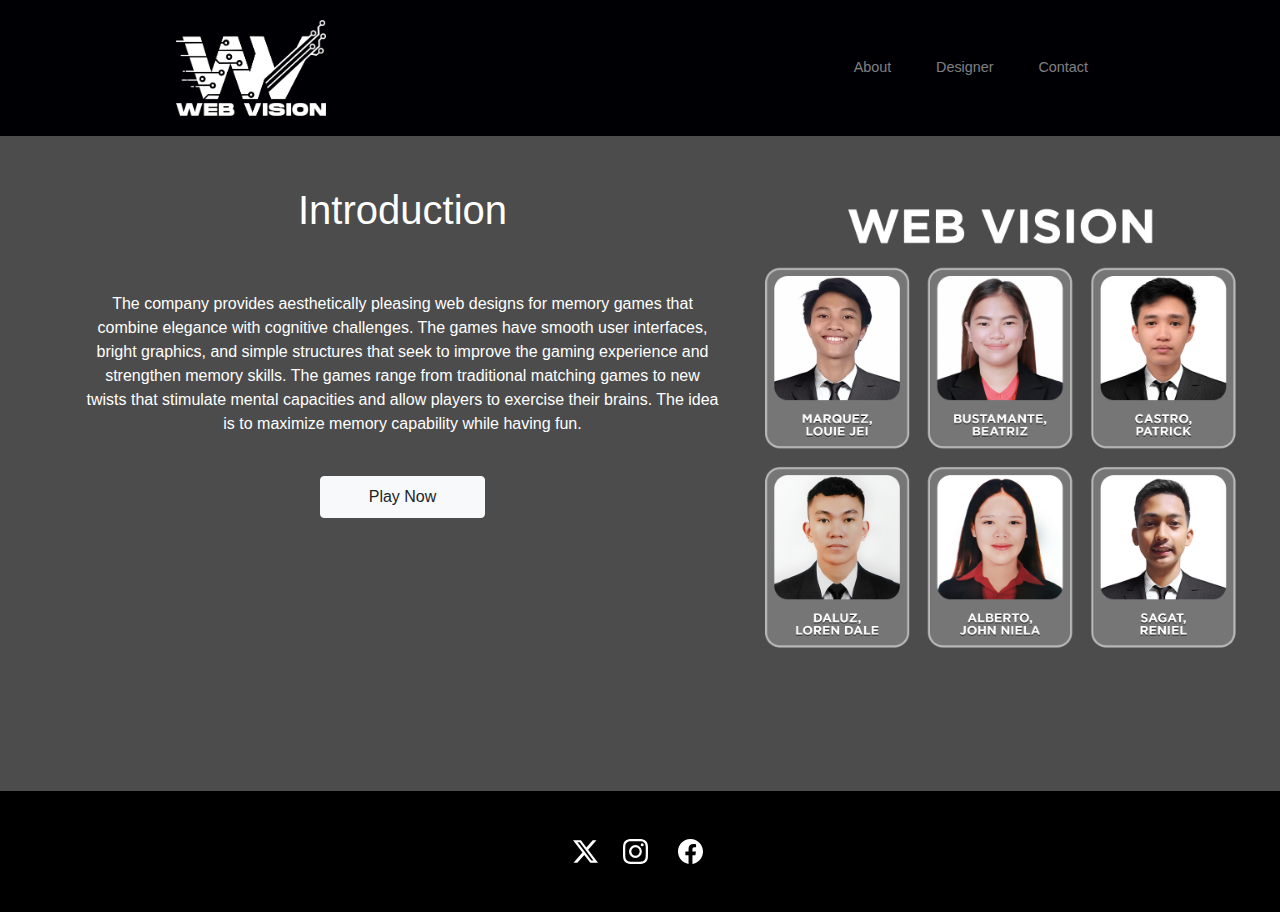
<file: index.html>
<!DOCTYPE html>
<html lang="en">

<head>
    <meta charset="UTF-8">
    <meta name="viewport" content="width=device-width, initial-scale=1.0">
    <meta http-equiv="X-UA-Compatible" content="ie=edge">
    <title>Web</title>
    <link rel="stylesheet" href="https://cdn.jsdelivr.net/npm/bootstrap@4.3.1/dist/css/bootstrap.min.css" integrity="sha384-ggOyR0iXCbMQv3Xipma34MD+dH/1fQ784/j6cY/iJTQUOhcWr7x9JvoRxT2MZw1T" crossorigin="anonymous">
    <link rel="stylesheet" href="css/style.css">


</head>

<body>

  <header>
    <div class="container-fluid p-0">
        <nav class="navbar navbar-expand-lg navbar-dark bg-black">
            <a class="navbar-brand" href="index.html">
                <img src="images/WEB-VISION.svg" width="150" height="110" alt="Web Vision Logo">
            </a>
            <button class="navbar-toggler" type="button" data-toggle="collapse" data-target="#navbarNav"
                aria-controls="navbarNav" aria-expanded="false" aria-label="Toggle navigation">
                <span class="navbar-toggler-icon"></span>
            </button>
            <div class="collapse navbar-collapse" id="navbarNav">
                <div class="mr-auto"></div>
                <ul class="navbar-nav">
                    <li class="nav-item">
                        <a class="nav-link" href="about.html">About</a>
                    </li>
                    <li class="nav-item">
                        <a class="nav-link" href="designer.html">Designer</a>
                    </li>
                    <li class="nav-item">
                        <a class="nav-link" href="kontak.html">Contact</a>
                    </li>
                </ul>
            </div>
        </nav>
    </div>
</header>

        <div class="container text-center">
            <div class="row">
                <div class="col-md-7 col-sm-12">
                    <h1>Introduction</h1>
                    <p>The company provides aesthetically pleasing web designs for memory games that combine elegance with cognitive challenges.
                       The games have smooth user interfaces, bright graphics, and simple structures that seek to improve the gaming experience and strengthen memory skills.
                       The games range from traditional matching games to new twists that stimulate mental capacities and allow players to exercise their brains. The idea is to maximize memory capability while having fun.
                    </p>
                    <br>
                    <a class="btn btn-light px-5 py-2" href="https://lorendaledaluz.github.io/baraha/">Play Now</a>
                </div>
                <div class="col-md-5 col-sm-12 h-25">
                    <img src="images/webb.png" alt="web" width="500" height="500">
                </div>
            </div>
        </div>
    </header>
<main>

</main>

<footer class="py-5">
    <div class="d-flex flex-row justify-content-center">
      <a href="https://twitter.com" class="me-4">
        <svg xmlns="http://www.w3.org/2000/svg" width="65" height="25" fill="currentColor" class="bi bi-twitter-x" viewBox="0 0 16 16">
            <path d="M12.6.75h2.454l-5.36 6.142L16 15.25h-4.937l-3.867-5.07-4.425 5.07H.316l5.733-6.57L0 .75h5.063l3.495 4.633L12.601.75Zm-.86 13.028h1.36L4.323 2.145H2.865l8.875 11.633Z"/>
          </svg>
      </a>
      <a href="https://www.instagram.com">
        <svg xmlns="http://www.w3.org/2000/svg" width="35" height="25" fill="currentColor" class="bi bi-instagram" viewBox="0 0 16 16">
            <path d="M8 0C5.829 0 5.556.01 4.703.048 3.85.088 3.269.222 2.76.42a3.917 3.917 0 0 0-1.417.923A3.927 3.927 0 0 0 .42 2.76C.222 3.268.087 3.85.048 4.7.01 5.555 0 5.827 0 8.001c0 2.172.01 2.444.048 3.297.04.852.174 1.433.372 1.942.205.526.478.972.923 1.417.444.445.89.719 1.416.923.51.198 1.09.333 1.942.372C5.555 15.99 5.827 16 8 16s2.444-.01 3.298-.048c.851-.04 1.434-.174 1.943-.372a3.916 3.916 0 0 0 1.416-.923c.445-.445.718-.891.923-1.417.197-.509.332-1.09.372-1.942C15.99 10.445 16 10.173 16 8s-.01-2.445-.048-3.299c-.04-.851-.175-1.433-.372-1.941a3.926 3.926 0 0 0-.923-1.417A3.911 3.911 0 0 0 13.24.42c-.51-.198-1.092-.333-1.943-.372C10.443.01 10.172 0 7.998 0h.003zm-.717 1.442h.718c2.136 0 2.389.007 3.232.046.78.035 1.204.166 1.486.275.373.145.64.319.92.599.28.28.453.546.598.92.11.281.24.705.275 1.485.039.843.047 1.096.047 3.231s-.008 2.389-.047 3.232c-.035.78-.166 1.203-.275 1.485a2.47 2.47 0 0 1-.599.919c-.28.28-.546.453-.92.598-.28.11-.704.24-1.485.276-.843.038-1.096.047-3.232.047s-2.39-.009-3.233-.047c-.78-.036-1.203-.166-1.485-.276a2.478 2.478 0 0 1-.92-.598 2.48 2.48 0 0 1-.6-.92c-.109-.281-.24-.705-.275-1.485-.038-.843-.046-1.096-.046-3.233 0-2.136.008-2.388.046-3.231.036-.78.166-1.204.276-1.486.145-.373.319-.64.599-.92.28-.28.546-.453.92-.598.282-.11.705-.24 1.485-.276.738-.034 1.024-.044 2.515-.045v.002zm4.988 1.328a.96.96 0 1 0 0 1.92.96.96 0 0 0 0-1.92zm-4.27 1.122a4.109 4.109 0 1 0 0 8.217 4.109 4.109 0 0 0 0-8.217zm0 1.441a2.667 2.667 0 1 1 0 5.334 2.667 2.667 0 0 1 0-5.334z"/>
          </svg>
      </a>
      <a href="https://www.facebook.com">
        <svg xmlns="http://www.w3.org/2000/svg" width="75" height="25" fill="currentColor" class="bi bi-facebook" viewBox="0 0 16 16">
          <path d="M16 8.049c0-4.446-3.582-8.05-8-8.05C3.58 0-.002 3.603-.002 8.05c0 4.017 2.926 7.347 6.75 7.951v-5.625h-2.03V8.05H6.75V6.275c0-2.017 1.195-3.131 3.022-3.131.876 0 1.791.157 1.791.157v1.98h-1.009c-.993 0-1.303.621-1.303 1.258v1.51h2.218l-.354 2.326H9.25V16c3.824-.604 6.75-3.934 6.75-7.951z"/>
        </svg>
        </a>
    </div>
  </footer>
        

    <script src="https://cdnjs.cloudflare.com/ajax/libs/jquery/3.7.1/jquery.min.js"
        integrity="sha512-v2CJ7UaYy4JwqLDIrZUI/4hqeoQieOmAZNXBeQyjo21dadnwR+8ZaIJVT8EE2iyI61OV8e6M8PP2/4hpQINQ/g=="
        crossorigin="anonymous" referrerpolicy="no-referrer"></script>
    <script src="https://cdn.jsdelivr.net/npm/popper.js@1.14.7/dist/umd/popper.min.js"
        integrity="sha384-UO2eT0CpHqdSJQ6hJty5KVphtPhzWj9WO1clHTMGa3JDZwrnQq4sF86dIHNDz0W1"
        crossorigin="anonymous"></script>
    <script src="https://cdn.jsdelivr.net/npm/bootstrap@4.3.1/dist/js/bootstrap.min.js"
        integrity="sha384-JjSmVgyd0p3pXB1rRibZUAYoIIy6OrQ6VrjIEaFf/nJGzIxFDsf4x0xIM+B07jRM"
        crossorigin="anonymous"></script>
</body>

</html>
</file>
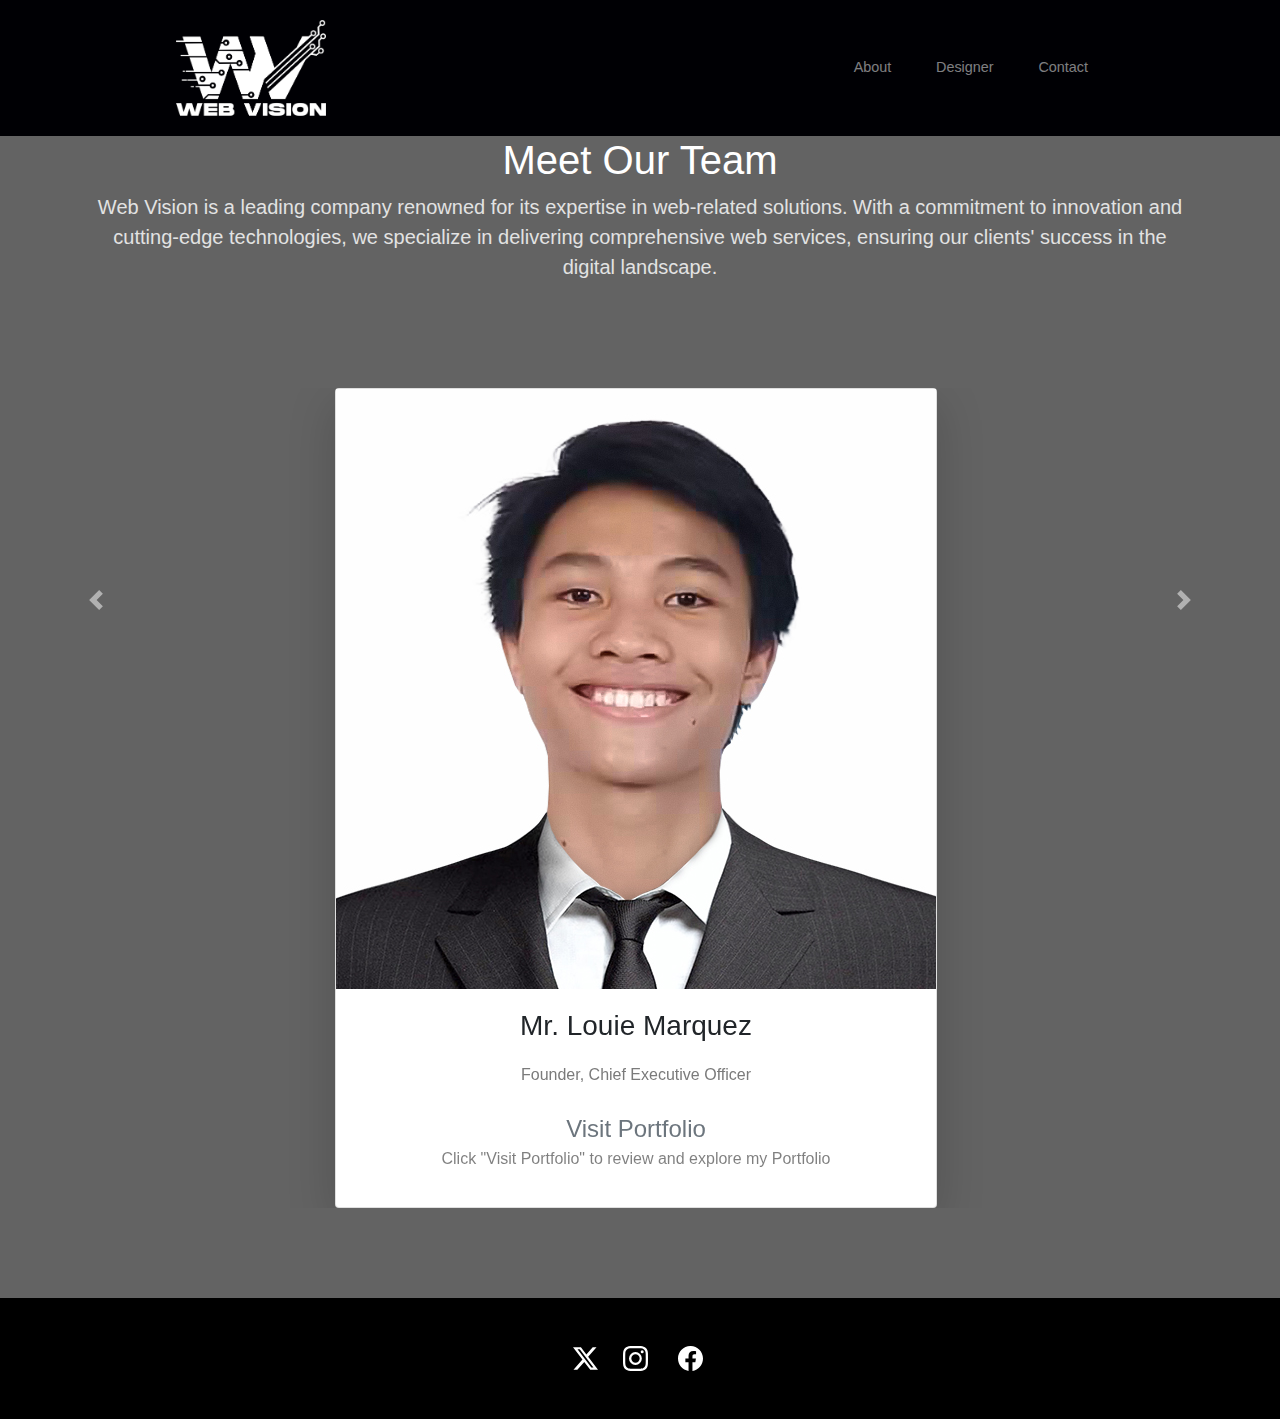
<file: designer.html>
<!DOCTYPE html>
<html lang="en">

<head>
    <meta charset="UTF-8">
    <meta name="viewport" content="width=device-width, initial-scale=1.0">
    <meta http-equiv="X-UA-Compatible" content="ie=edge">
    <title>Web</title>
    <link rel="stylesheet" href="https://cdn.jsdelivr.net/npm/bootstrap@4.3.1/dist/css/bootstrap.min.css"
        integrity="sha384-ggOyR0iXCbMQv3Xipma34MD+dH/1fQ784/j6cY/iJTQUOhcWr7x9JvoRxT2MZw1T" crossorigin="anonymous">
    <link rel="stylesheet" href="css/designer.css">


</head>

<body>
    <header>
        <div class="container-fluid p-0">
            <nav class="navbar navbar-expand-lg navbar-dark bg-black">
                <a class="navbar-brand" href="index.html">
                    <img src="images/WEB-VISION.svg" width="150" height="110" alt="Web Vision Logo">
                </a>
                <button class="navbar-toggler" type="button" data-toggle="collapse" data-target="#navbarNav"
                    aria-controls="navbarNav" aria-expanded="false" aria-label="Toggle navigation">
                    <span class="navbar-toggler-icon"></span>
                </button>
                <div class="collapse navbar-collapse" id="navbarNav">
                    <div class="mr-auto"></div>
                    <ul class="navbar-nav">
                        <li class="nav-item">
                            <a class="nav-link" href="about.html">About</a>
                        </li>
                        <li class="nav-item">
                            <a class="nav-link" href="designer.html">Designer</a>
                        </li>
                        <li class="nav-item">
                            <a class="nav-link" href="kontak.html">Contact</a>
                        </li>
                    </ul>
                </div>
            </nav>
        </div>
    </header>

    <main>
        <section class="section-4">
            <div class="container text-center">
                <h1>Meet Our Team</h1>
                <p class="text-paragraph">Web Vision is a leading company renowned for its expertise in web-related solutions. 
                    With a commitment to innovation and cutting-edge technologies, we specialize in delivering comprehensive web services, 
                    ensuring our clients' success in the digital landscape.
                </p>
            </div>
            <div class="team">
                <div id="carouselExampleIndicators" class="carousel slide" data-ride="carousel">
                    <ol class="carousel-indicators">
                        <li data-target="#carouselExampleIndicators" data-slide-to="0" class="active"></li>
                        <li data-target="#carouselExampleIndicators" data-slide-to="1"></li>
                        <li data-target="#carouselExampleIndicators" data-slide-to="2"></li>
                    </ol>
                    <div class="carousel-inner text-center">
                        <div class="carousel-item active">
                            <div class="card mr-2 d-inline-block shadow-lg">
                                <img src="images/pic-marquez.jpg" alt="luwe-pic" class="img-fluid" width="600" height="600">
                                <div class="card-body">
                                    <h3 class="card-title">Mr. Louie Marquez</h3>
                                    <p class="card-text" id="p2">
                                        Founder, Chief Executive Officer
                                    </p>
                                    <a href="https://luweeengg.github.io/WebPortfolio/" class="text-secondary text-decoration-none">Visit Portfolio</a>
                                    <p class="text-black-50">Click "Visit Portfolio" to review and explore my Portfolio
                                    </p>
                                </div>
                            </div>
                        </div>
                        <div class="carousel-item">
                            <div class="card mr-2 d-inline-block shadow-lg">
                                <img src="images/pic-castro.jpg" alt="pat-pic" class="img-fluid" width="600" height="600">
                                <div class="card-body">
                                    <h3 class="card-title">Mr. Patrick Castro</h3>
                                    <p class="card-text" id="p2">
                                        Editor and Photographer
                                    </p>
                                    <a href="https://patrickcastroneust.github.io/Portfolio/" class="text-secondary text-decoration-none">Visit Portfolio</a>
                                    <p class="text-black-50">Click "Visit Portfolio" to review and explore my Portfolio</p>
                                </div>
                            </div>
                        </div>
                        <div class="carousel-item">
                            <div class="card mr-2 d-inline-block shadow-lg">
                                <img src="images/pic-alberto.jpg" alt="niela-pic" class="img-fluid" width="600" height="600">
                                <div class="card-body">
                                    <h3 class="card-title">Ms. John Niela Alberto</h3>
                                    <p class="card-text">
                                        Secretary
                                    </p>
                                    <a href="https://johnnielaalberto.github.io/Portfolio/" class="text-secondary text-decoration-none">Visit Portfolio</a>
                                    <p class="text-black-50">Click "Visit Portfolio" to review and explore my Portfolio</p>
                                </div>
                            </div>
                        </div>
                        <div class="carousel-item">
                            <div class="card mr-2 d-inline-block shadow-lg">
                                <img src="images/pic-bustamante.jpg" alt="" class="img-fluid">
                                <div class="card-body">
                                    <h3 class="card-title">Ms. Beatriz Bustamante</h3>
                                    <p class="card-text">
                                        Chief Operating Officer
                                    </p>
                                    <a href="https://beatrizbustamante.github.io/Portfolio/" class="text-secondary text-decoration-none">Visit Portfolio</a>
                                    <p class="text-black-50">Click "Visit Portfolio" to review and explore my Portfolio</p>
                                </div>
                            </div>
                        </div>
                        <div class="carousel-item">
                            <div class="card mr-2 d-inline-block shadow-lg">
                                <img src="images/pic-daluz.jpg" alt="dale-pic" class="img-fluid" width="600" height="600">
                                <div class="card-body">
                                    <h3 class="card-title">Mr. Loren Dale Daluz</h3>
                                    <p class="card-text">
                                        Editor 
                                    </p>
                                    <a href="https://lorendaledaluz.github.io/Portfolio/" class="text-secondary text-decoration-none">Visit Portfolio</a>
                                    <p class="text-black-50">Click "Visit Portfolio" to review and explore my Portfolio</p>
                                </div>
                            </div>
                        </div>
                        <div class="carousel-item">
                            <div class="card mr-2 d-inline-block shadow-lg">
                                <img src="images/pic-sagat.jpg" alt="" class="img-fluid">
                                <div class="card-body">
                                    <h3 class="card-title">Mr. Reniel Sagat</h3>
                                    <p class="card-text">
                                        Chief Information Security Officer (CISO)

                                    </p>
                                    <a href="https://kalboako123.github.io/Port/" class="text-secondary text-decoration-none">Visit Portfolio</a>
                                    <p class="text-black-50">Click "Visit Portfolio" to review and explore my Portfolio</p>
                                </div>
                            </div>
                        </div>
                    </div>
                    </div>
                    <a class="carousel-control-prev" href="#carouselExampleIndicators" role="button" data-slide="prev">
                        <span class="carousel-control-prev-icon" aria-hidden="true"></span>
                        <span class="sr-only">Previous</span>
                    </a>
                    <a class="carousel-control-next" href="#carouselExampleIndicators" role="button" data-slide="next">
                        <span class="carousel-control-next-icon" aria-hidden="true"></span>
                        <span class="sr-only">Next</span>
                    </a>
                </div>
            </div>
        </section>
    </main>

    <footer class="py-5">
        <div class="d-flex flex-row justify-content-center">
          <a href="https://twitter.com" class="me-4">
            <svg xmlns="http://www.w3.org/2000/svg" width="65" height="25" fill="currentColor" class="bi bi-twitter-x" viewBox="0 0 16 16">
                <path d="M12.6.75h2.454l-5.36 6.142L16 15.25h-4.937l-3.867-5.07-4.425 5.07H.316l5.733-6.57L0 .75h5.063l3.495 4.633L12.601.75Zm-.86 13.028h1.36L4.323 2.145H2.865l8.875 11.633Z"/>
              </svg>
          </a>
          <a href="https://www.instagram.com">
            <svg xmlns="http://www.w3.org/2000/svg" width="35" height="25" fill="currentColor" class="bi bi-instagram" viewBox="0 0 16 16">
                <path d="M8 0C5.829 0 5.556.01 4.703.048 3.85.088 3.269.222 2.76.42a3.917 3.917 0 0 0-1.417.923A3.927 3.927 0 0 0 .42 2.76C.222 3.268.087 3.85.048 4.7.01 5.555 0 5.827 0 8.001c0 2.172.01 2.444.048 3.297.04.852.174 1.433.372 1.942.205.526.478.972.923 1.417.444.445.89.719 1.416.923.51.198 1.09.333 1.942.372C5.555 15.99 5.827 16 8 16s2.444-.01 3.298-.048c.851-.04 1.434-.174 1.943-.372a3.916 3.916 0 0 0 1.416-.923c.445-.445.718-.891.923-1.417.197-.509.332-1.09.372-1.942C15.99 10.445 16 10.173 16 8s-.01-2.445-.048-3.299c-.04-.851-.175-1.433-.372-1.941a3.926 3.926 0 0 0-.923-1.417A3.911 3.911 0 0 0 13.24.42c-.51-.198-1.092-.333-1.943-.372C10.443.01 10.172 0 7.998 0h.003zm-.717 1.442h.718c2.136 0 2.389.007 3.232.046.78.035 1.204.166 1.486.275.373.145.64.319.92.599.28.28.453.546.598.92.11.281.24.705.275 1.485.039.843.047 1.096.047 3.231s-.008 2.389-.047 3.232c-.035.78-.166 1.203-.275 1.485a2.47 2.47 0 0 1-.599.919c-.28.28-.546.453-.92.598-.28.11-.704.24-1.485.276-.843.038-1.096.047-3.232.047s-2.39-.009-3.233-.047c-.78-.036-1.203-.166-1.485-.276a2.478 2.478 0 0 1-.92-.598 2.48 2.48 0 0 1-.6-.92c-.109-.281-.24-.705-.275-1.485-.038-.843-.046-1.096-.046-3.233 0-2.136.008-2.388.046-3.231.036-.78.166-1.204.276-1.486.145-.373.319-.64.599-.92.28-.28.546-.453.92-.598.282-.11.705-.24 1.485-.276.738-.034 1.024-.044 2.515-.045v.002zm4.988 1.328a.96.96 0 1 0 0 1.92.96.96 0 0 0 0-1.92zm-4.27 1.122a4.109 4.109 0 1 0 0 8.217 4.109 4.109 0 0 0 0-8.217zm0 1.441a2.667 2.667 0 1 1 0 5.334 2.667 2.667 0 0 1 0-5.334z"/>
              </svg>
          </a>
          <a href="https://www.facebook.com">
            <svg xmlns="http://www.w3.org/2000/svg" width="75" height="25" fill="currentColor" class="bi bi-facebook" viewBox="0 0 16 16">
              <path d="M16 8.049c0-4.446-3.582-8.05-8-8.05C3.58 0-.002 3.603-.002 8.05c0 4.017 2.926 7.347 6.75 7.951v-5.625h-2.03V8.05H6.75V6.275c0-2.017 1.195-3.131 3.022-3.131.876 0 1.791.157 1.791.157v1.98h-1.009c-.993 0-1.303.621-1.303 1.258v1.51h2.218l-.354 2.326H9.25V16c3.824-.604 6.75-3.934 6.75-7.951z"/>
            </svg>
            </a>
        </div>
      </footer>

      <script src="https://code.jquery.com/jquery-3.3.1.slim.min.js" integrity="sha384-q8i/X+965DzO0rT7abK41JStQIAqVgRVzpbzo5smXKp4YfRvH+8abtTE1Pi6jizo" crossorigin="anonymous"></script>
      <script src="https://cdnjs.cloudflare.com/ajax/libs/popper.js/1.14.7/umd/popper.min.js" integrity="sha384-UO2eT0CpHqdSJQ6hJty5KVphtPhzWj9WO1clHTMGa3JDZwrnQq4sF86dIHNDz0W1" crossorigin="anonymous"></script>
      <script src="https://cdn.jsdelivr.net/npm/bootstrap@4.3.1/dist/js/bootstrap.min.js" integrity="sha384-JjSmVgyd0p3pXB1rRibZUAYoIIy6OrQ6VrjIEaFf/nJGzIxFDsf4x0xIM+B07jRM" crossorigin="anonymous"></script>      

</body>

</html>
</file>
<file: css/style.css>
@import url('https://fonts.googleapis.com/css2?family=Sniglet&display=swap');


*{
    box-sizing: border-box;
}

main{
    flex: 1 0 auto;
}
header,
section{
    overflow: hidden;
}

body{
    background-image:linear-gradient(rgba(0,0,0,0.7),rgba(0,0,0,0.7));
    background-repeat: no-repeat;
    background-size: cover;
    background-position: center;
    height: 100vh;
    width: 100%;
}

:root{
    --Single-font:"Sniglet", cursive;
    --Rubik:"Rubuk", cursive;
    --Patua:"Patua One", cursive;
    --Lobster:"Lobster" cursive;
    --light-black: #2e2c2caf
    --bggradient: linear-gradient(to bottom, #dd2476, #ff512f);
    --light-gray: rgba(255,255,255,0)
}

header a{
    font-family: 'Roboto', sans-serif;
    font-size: 0.9em;
    color: whitesmoke;
}


header nav{
    background-color: #000004;
}

header .nav-item:last-child{
    padding-right: 10.5em;
}

header .nav-item{
    padding: 0.9em;
}

header .navbar-brand{
    padding-left: 8em;
}

header .nav-link:hover{
    color: whitesmoke;
}

header .row.col-md-5{
    padding: 4.2vmin;
}

header .row .col-md-7{
    padding: 22vmin 1vmin;
    padding-bottom: 35vmin;
    font-family: var(--Rubik);
    color: white;
}

header .row .col-md-5 img{
    width: 90%;
}

header .container .col-md-7{
    padding: 1vmin;
    letter-spacing: 4px;
}

header .container .col-md-7 h1{
    font-size: 8vmin;
    font-weight: bold;
    padding: 0.1em 0em;
}

header .container .col-md-7 p{
    padding: 1vmin 5vmin;
}

header .container .col-md-7 button{
    border-radius: 30px;
    font-weight: bold;
}

.container{
    width: 100%;
    height: 60vh;
    padding-top: 50px;
}

.container p{
    padding-top: 50px;
    color: white
}

.container h1{
    color: white
}


.section-1{
    padding: 20vmin 0;
}

.section-1 .row .col-md-6 .pray img{
    opacity: 0.8;
    width: 80%;
    border-radius: 0.2em;
}

.section-1 .row .col-md-6:last-child{
    position: relative;
}

.section-1 .row .col-md-6 .panel{
    position: absolute;
    top: 7vmin;
    left: -18vmin;
    background: #CBCBD4;
    border-radius: 3px;
    text-align: left;
    padding: 13vmin 5vmin 20vmin 10vmin;
    box-shadow: 0px 25px 42px rgba(0, 0, 0, 0.2);
    font-family: var(--Rubik);
    z-index: 1;
}

.section-1 .row .col-md-6 .panel h1{
    font-weight: bold;
    padding: 0.4ems 0;
    font-size: 2em;
}

.section-1 .row .col-md-6 .panel p{
    font-size: 0.9em;
    color: rgba(0, 0, 0, 0.5);
}

footer {
    background-color: black;
    flex-shrink: 0;
    margin-top: 9%;
}
footer a {
    color: white;

}

footer a:hover {
    color: #dfdfdf;

}

.team{
    align-items: center;
}

i{
    color: black;
}
</file>
<file: css/designer.css>
header a{
    font-family: 'Roboto', sans-serif;
    font-size: 0.9em;
    color: whitesmoke;
}

body{
    background-color: #636363;
}



header{
    background: black;
}
h1{
    color:#ffffff;
}

.text-paragraph {
    color: rgb(226, 226, 226);
    font-size: 20px;
}

.paragraph {
    font-size: 16px;
    line-height: 1.5;
    margin-bottom: 20px;
}
  

#p1 {
    color: #dadada; 
}

#p2 {
    color: #7b7b7b; 
}



header nav{
    background-color: #000004;
}

header .nav-item:last-child{
    padding-right: 10.5em;
}

header .nav-item{
    padding: 0.9em;
}

header .navbar-brand{
    padding-left: 8em;
}

header .nav-link:hover{
    color: whitesmoke;
}

.carousel-control-prev, .carousel-control-next{
    color: black;
    margin-top: 300px;
}

.text-

.section-4 .container h1{
    font-size: 6vmin;
    padding-top: 14vmin;
}

.section-4 .team{
    padding: 10vmin 4vmin;
}

.section-4 .card .card-text{
    padding: 0.5em;
}

.section-4 .card .card-body a{
    font-size: 1.5em;
}

footer {
    background-color: black;
    
}

footer a {
    color: white;

}

footer a:hover {
    color: #dfdfdf;

}
</file>
